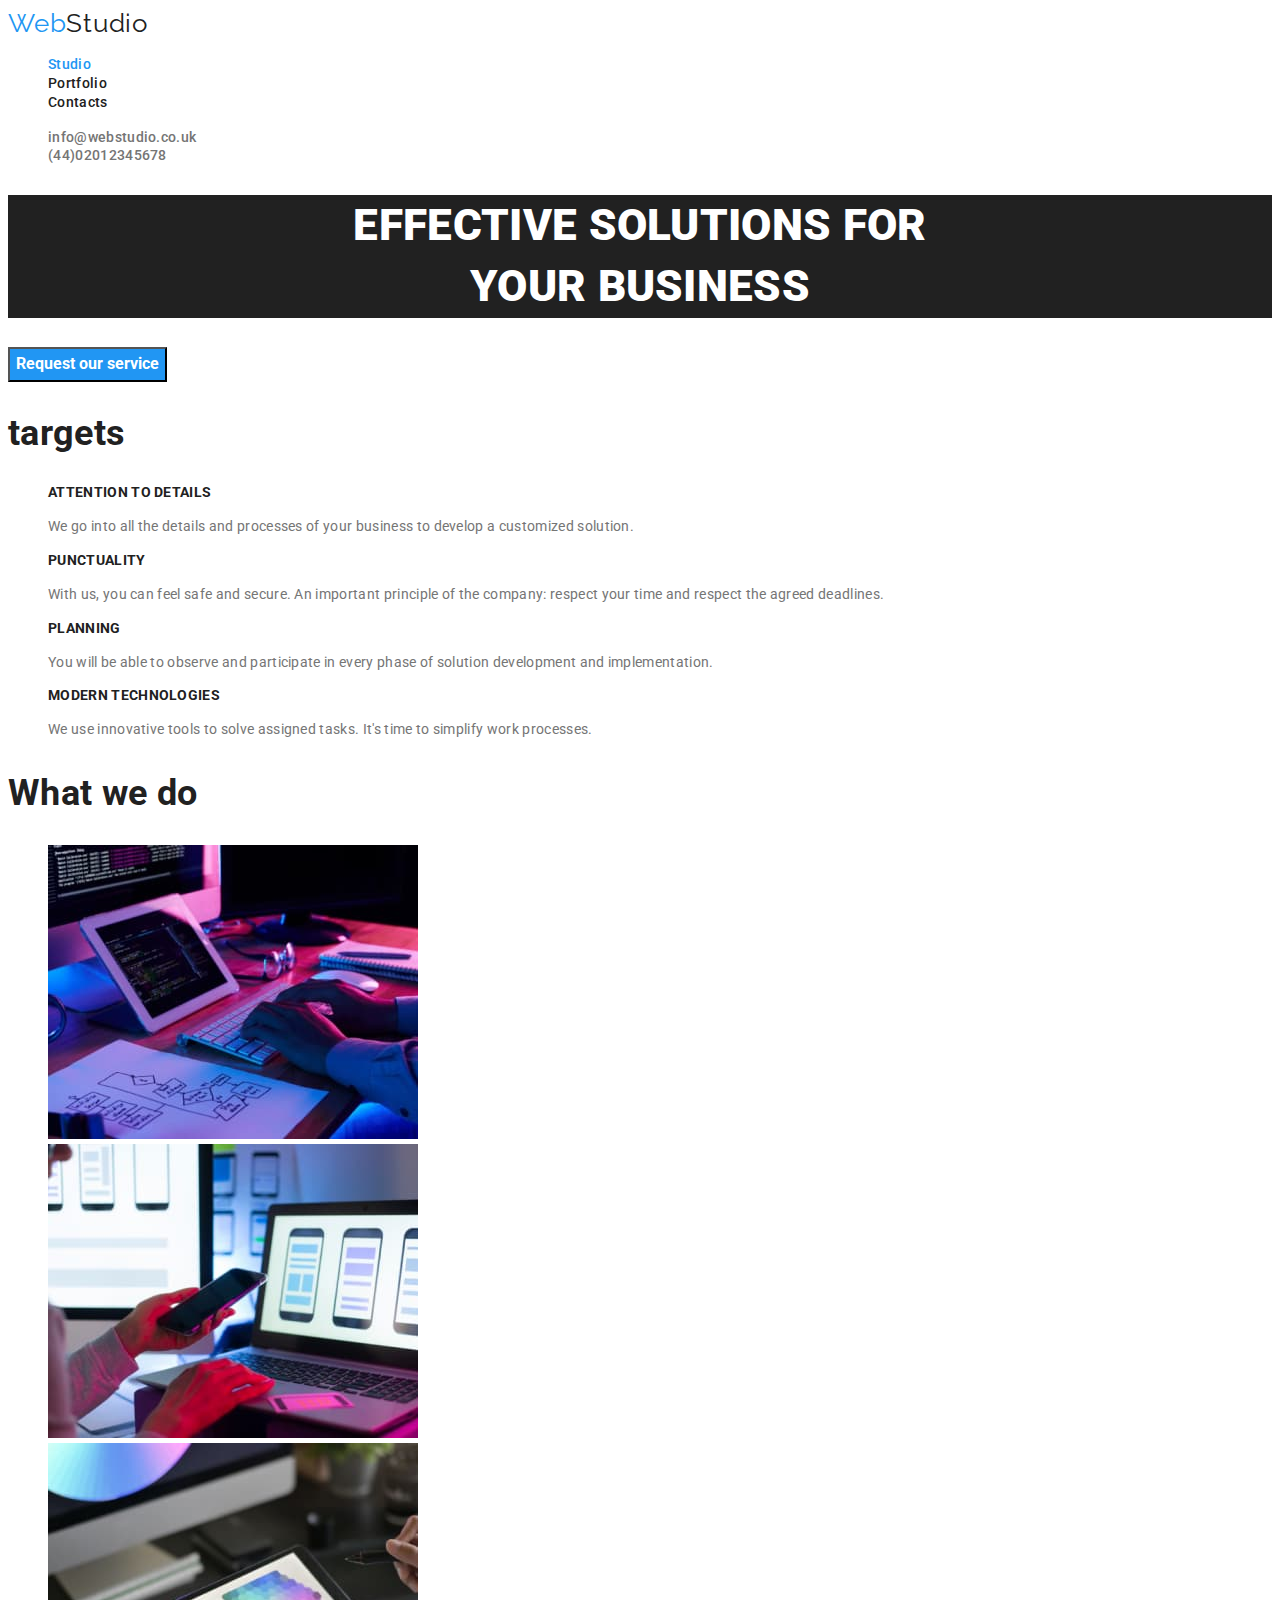
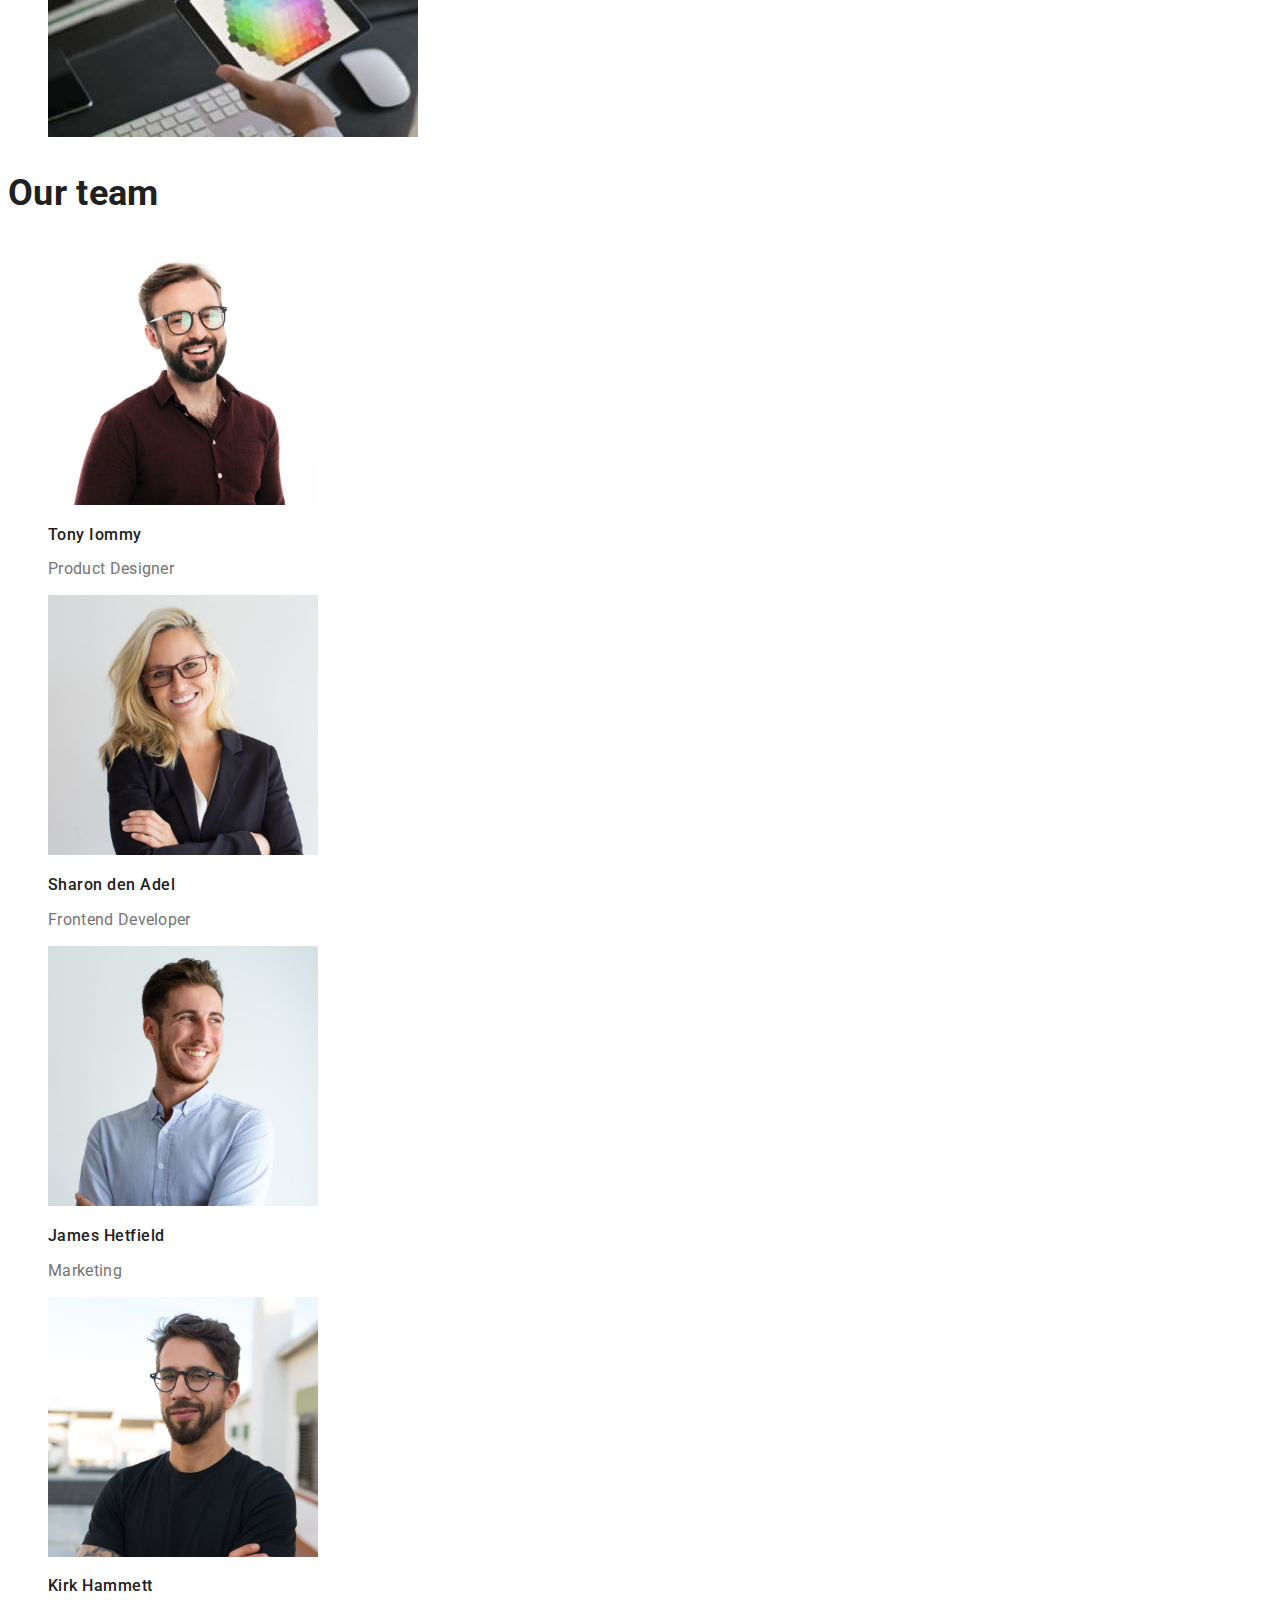
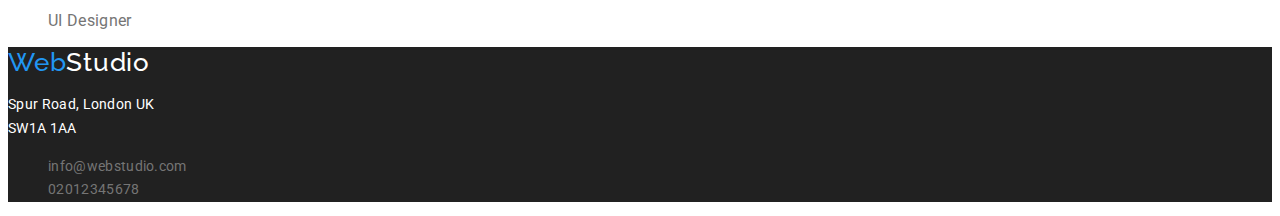
<file: index.html>
<!DOCTYPE html>
<html lang="en">
<head>
    <meta charset="UTF-8">
    <meta http-equiv="X-UA-Compatible" content="IE=edge">
    <meta name="viewport" content="width=device-width, initial-scale=1.0">
    <title>WebStudio</title>
    <link rel="preconnect" href="https://fonts.googleapis.com">
    <link rel="preconnect" href="https://fonts.gstatic.com" crossorigin>
    <link href="https://fonts.googleapis.com/css2?family=Raleway:wght@700&family=Roboto:wght@400;500;700;900&display=swap"
        rel="stylesheet">
    <link rel="stylesheet" href="./css/styles.css" />
</head>
<body>
    <header class="page-header">
    <nav>
        <a href="./index.html" class="logo">Web<span class="header">Studio</span></a>

        <ul  class="site-nav list">
            <li><a href="./index.html" class="link current">Studio</a></li>
            <li><a href="./portfolio.html" class="link">Portfolio</a></li>
            <li><a href="" class="link">Contacts</a></li>
        </ul>
     </nav>
   
        <ul class="auth-nav list">
            <li><a href="mailto:info@webstudio.co.uk" class="link">info@webstudio.co.uk</a></li>
            <li><a href="tel:+4402012345678" class="link">(44)02012345678</a></li>
        </ul>
    
    </header>

    <main>
        <section class="hero">
            <h1 class="hero-title">EFFECTIVE SOLUTIONS FOR <br />YOUR BUSINESS</h1>
            <button class="button  primary">Request our service</button>
        </section>
        <section class="section">
            <h2 class="section-title">targets</h2>
        <ul class="list">
            <li>
                <h3 class="section-title-targets">ATTENTION TO DETAILS</h3>
                <p class="text">We go into all the details and processes of your business to develop a customized solution.</p>
            </li>
            <li>
                <h3 class="section-title-targets">PUNCTUALITY</h3>
                <p class="text">With us, you can feel safe and secure. An important principle of the company: respect your time and respect the agreed
                deadlines.</p>
            </li>
            <li>
                <h3 class="section-title-targets">PLANNING</h3>
                <p class="text">You will be able to observe and participate in every phase of solution development and implementation.</p>
            </li>
            <li>
               <h3 class="section-title-targets">MODERN TECHNOLOGIES</h3>
               <p class="text">We use innovative tools to solve assigned tasks. It's time to simplify work processes.</p>
            </li>
        </ul>
        </section>
        <section class="section">
         <h2 class="section-title"> What we do </h2>
         <ul class="list">
            <li>
                <img src="./images/1.img.jpg" alt="1"
                width="370"
                height="294"/>
            </li>
            <li>
                <img src="./images/2.img.jpg" alt="2"
                width="370"
                height="294"/>            </li>
            <li>
                <img src="./images/3.img.jpg" alt="3"
                width="370"
                height="294"/>
            </li>
        </ul>
        </section>
        <section class="section">
             <h2 class="section-title"> Our team </h2>
            <ul class="list">
                <li>
                <img src="./images/Tony.jpg" alt="Tony Iommy"
                width="270"
                height="260"/>
            <h3 class="section-title-team">Tony Iommy</h3>
            <p>Product Designer</p>
                </li>
                <li>
                <img src="./images/Sharon.jpg" alt="Sharon den Adel"
                width="270"
                height="260"/>
            <h3 class="section-title-team">Sharon den Adel</h3>
            <p>Frontend Developer</p>
            </li>
            <li>
                <img src="./images/James.jpg" alt="James Hetfield"
                width="270"
                height="260"/>
            <h3 class="section-title-team">James Hetfield</h3>
            <p>Marketing</p>
            </li>
            <li>
               <img src="./images/Kirk.jpg" alt="Kirk Hammett"
               width="270"
                height="260"/>
            <h3 class="section-title-team">Kirk Hammett</h3>
            <p>UI Designer</p>
            </li>
            </ul>
        </section>
    </main>
    <footer class="footer">
        <a href="./index.html " class="logo">Web<span class="footer">Studio</span></a>
        <address class= "list">
            <p class="footer-text">Spur Road, London UK <br />
            SW1A 1AA</p>
            <ul class="list">
                <li>
                    <a href="mail:info@webstudio.com" class="link">info@webstudio.com</a>
                </li>
                <li>
                    <a href="tel:+4402012345678" class="link">02012345678</a>
                </li>
            </ul>
        </address>
    </footer>
    
</body>
</html>
</file>
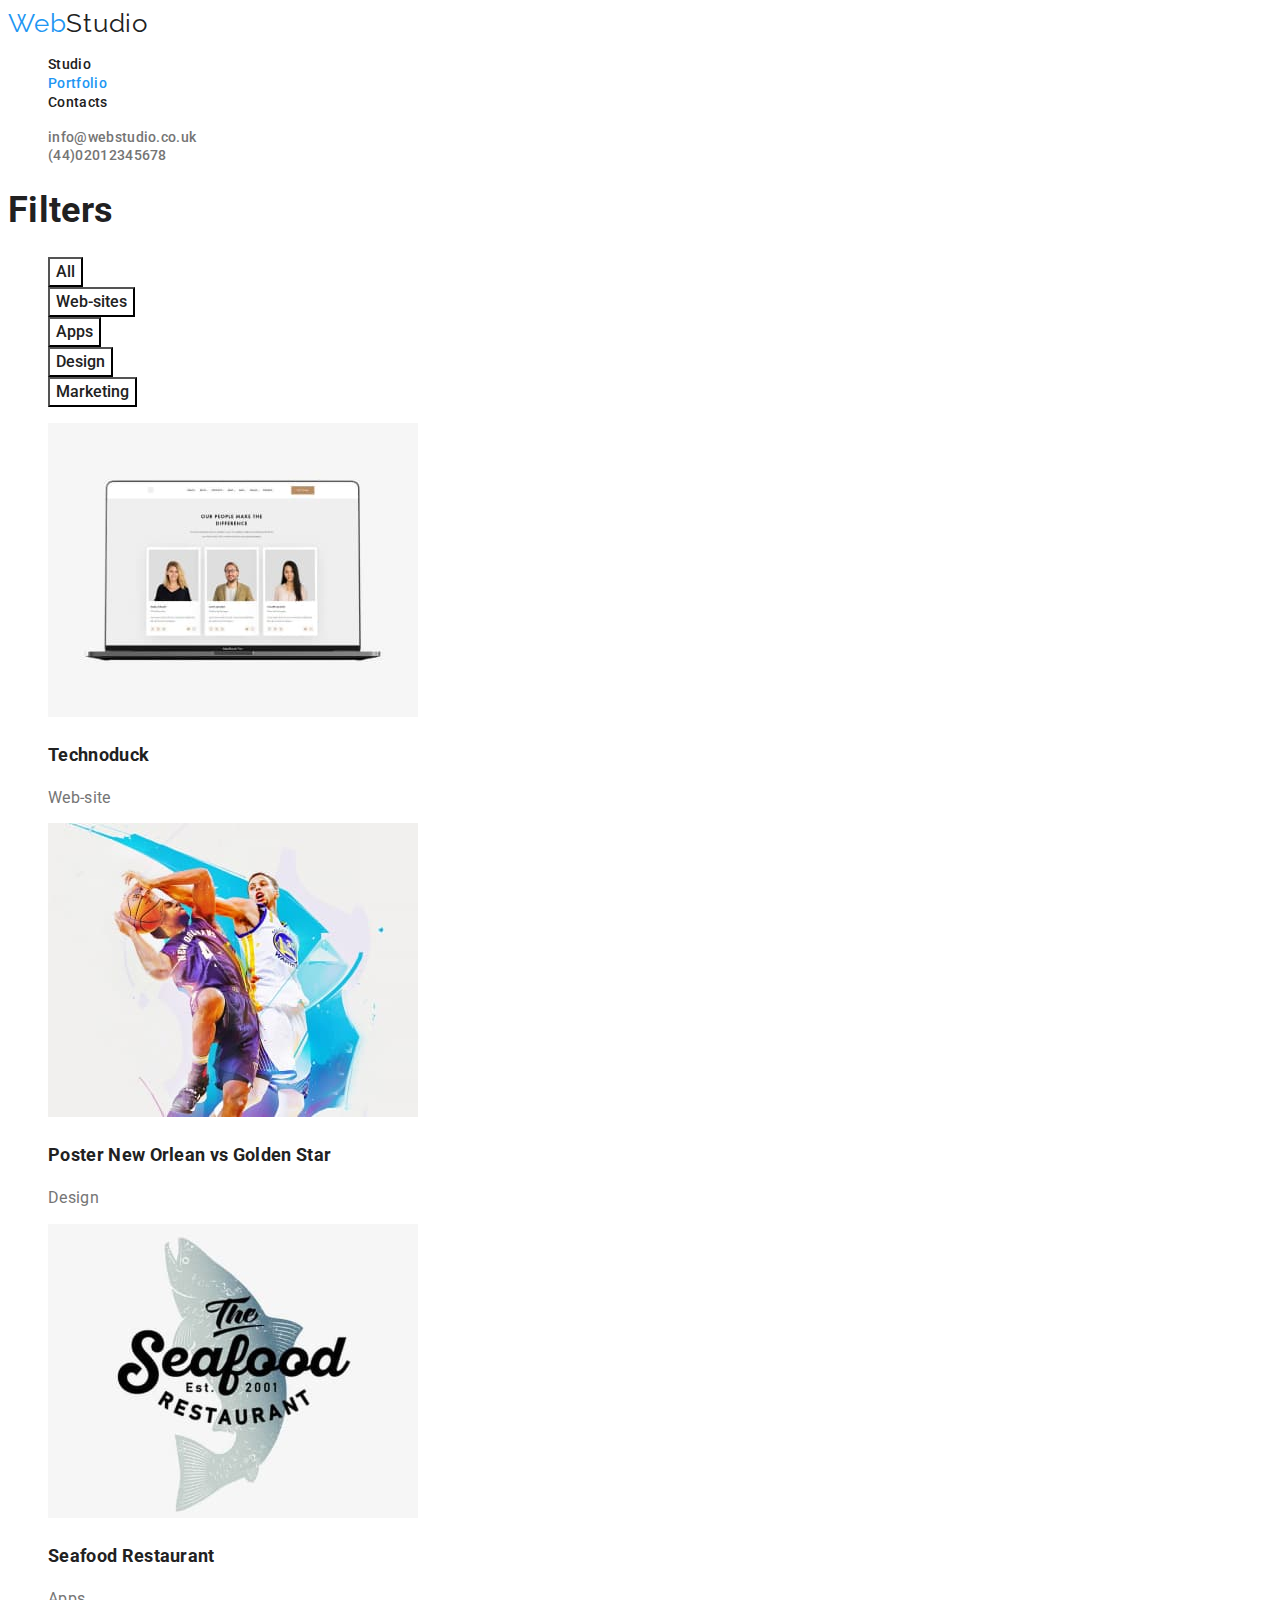
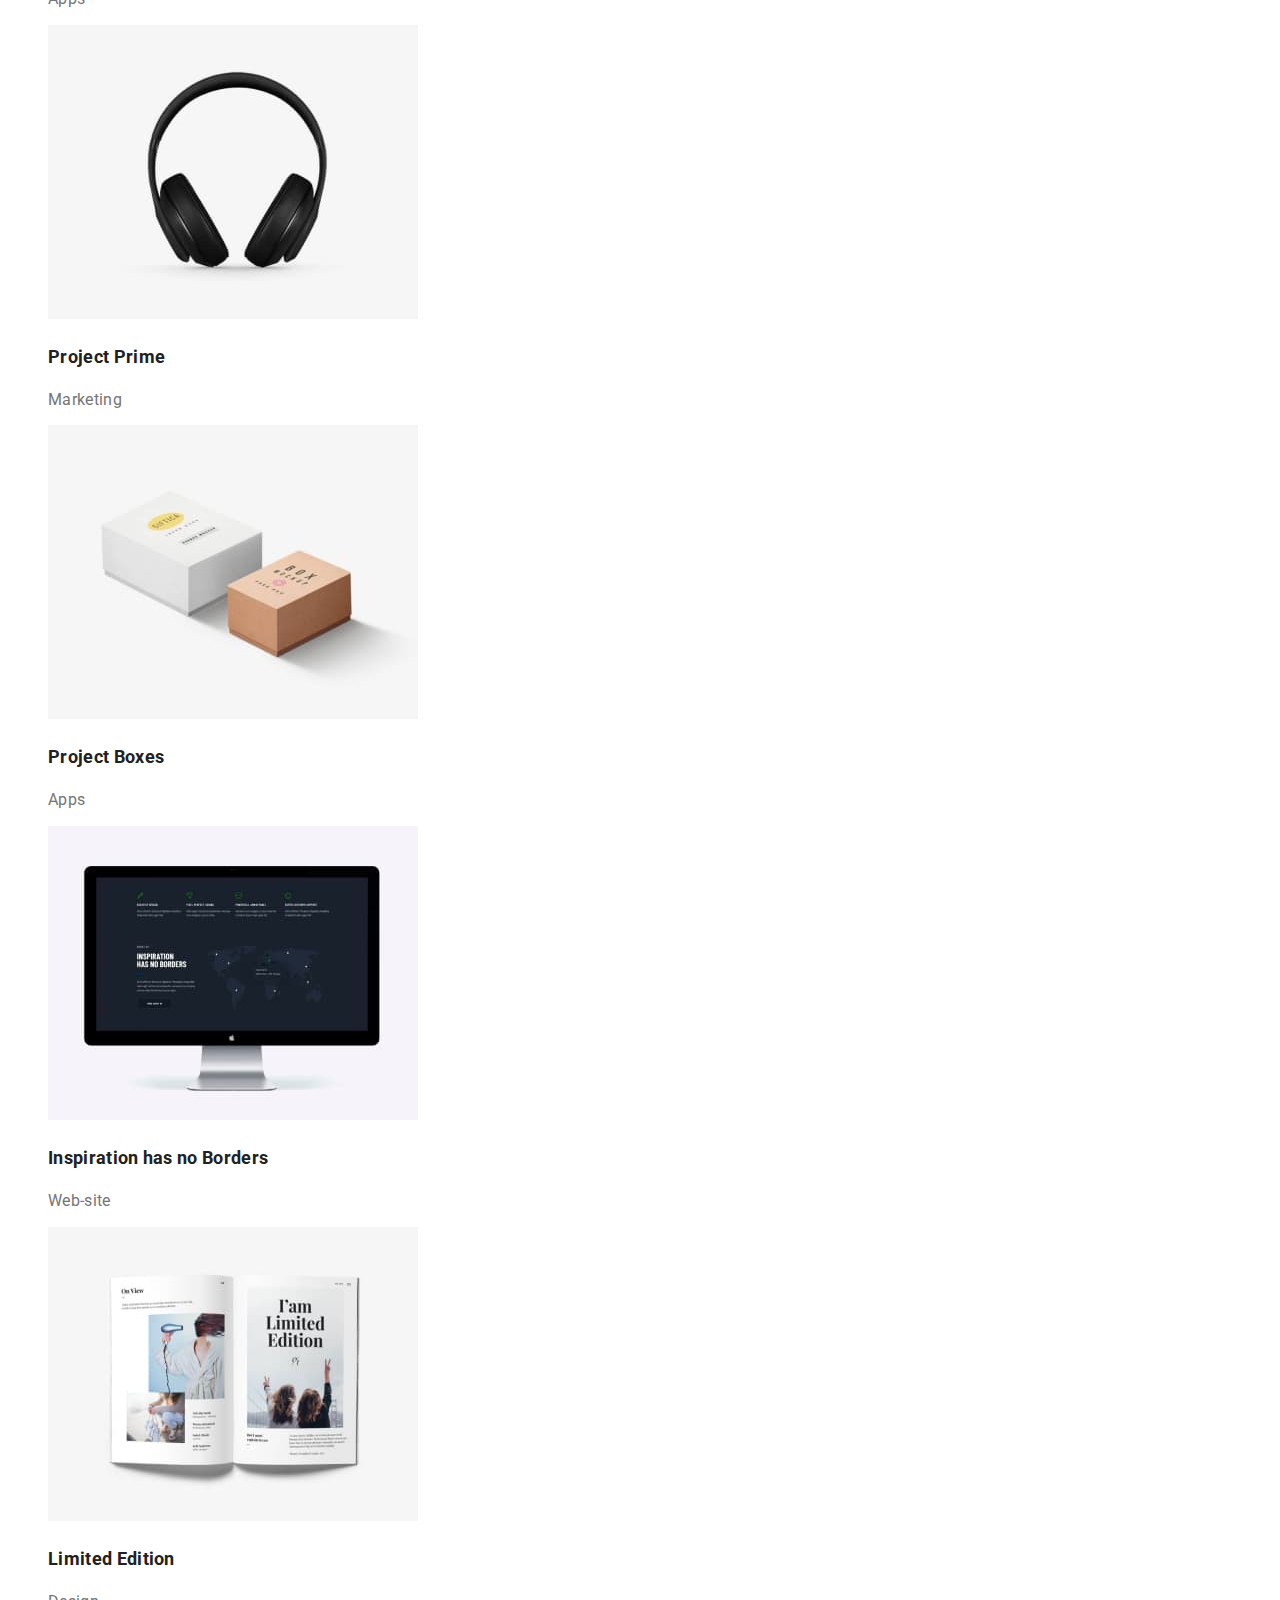
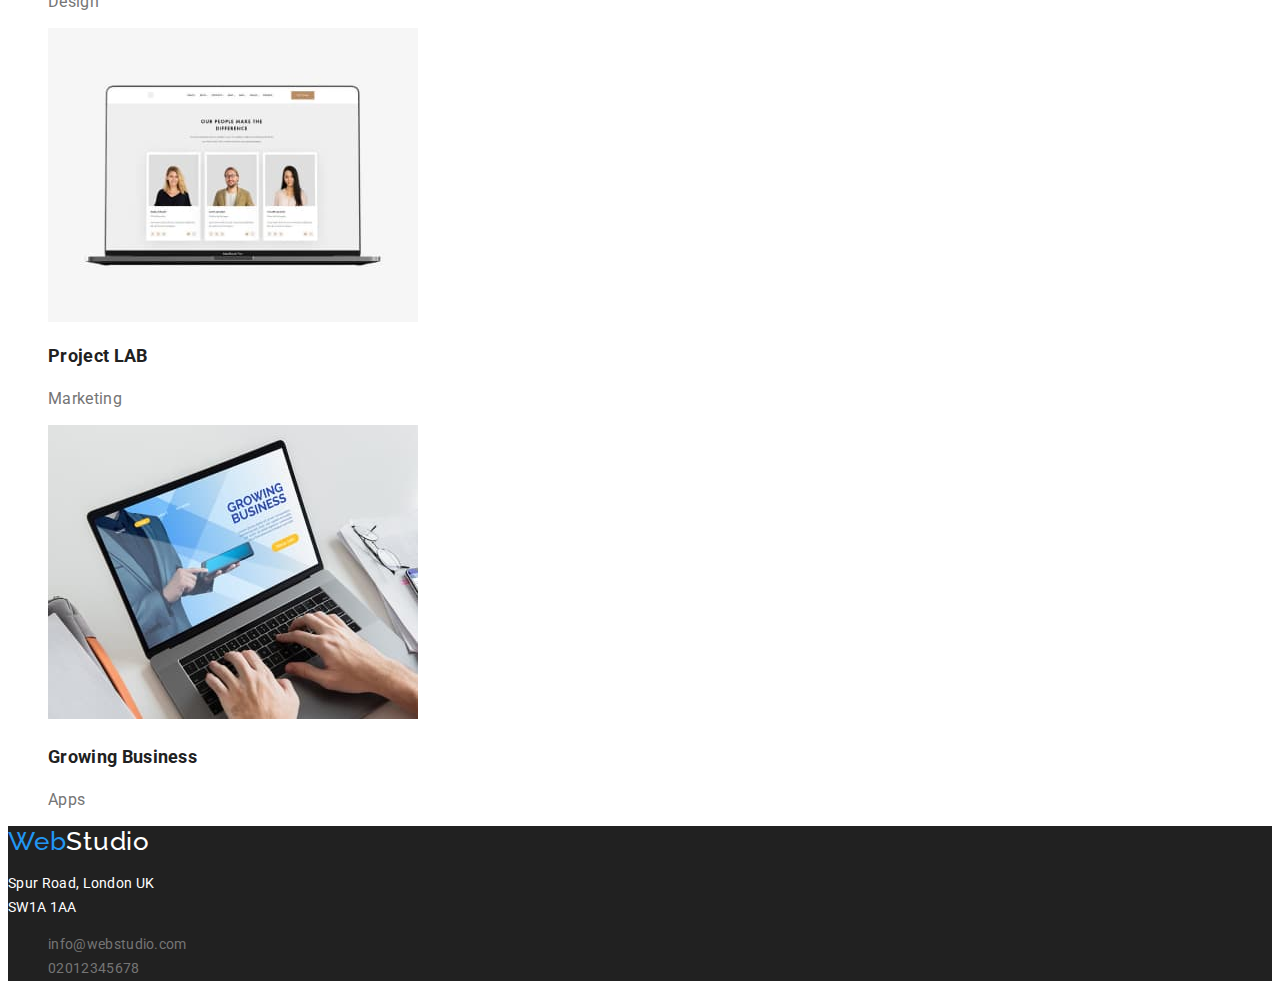
<file: portfolio.html>
<!DOCTYPE html>
<html lang="en">

<head>
    <meta charset="UTF-8">
    <meta http-equiv="X-UA-Compatible" content="IE=edge">
    <meta name="viewport" content="width=device-width, initial-scale=1.0">
    <title>WebStudio</title>
    <link rel="preconnect" href="https://fonts.googleapis.com">
    <link rel="preconnect" href="https://fonts.gstatic.com" crossorigin>
    <link
        href="https://fonts.googleapis.com/css2?family=Raleway:wght@700&family=Roboto:wght@400;500;700;900&display=swap"
        rel="stylesheet">
    <link rel="stylesheet" href="./css/styles.css" />
</head>

<body>
    <header class="page-header">
        <nav>
            <a href="./index.html" class="logo">Web<span class="header">Studio</span></a>
    
            <ul class="site-nav list">
                <li><a href="./index.html" class="link">Studio</a></li>
                <li><a href="./portfolio.html" class="link current">Portfolio</a></li>
                <li><a href="" class="link">Contacts</a></li>
            </ul>
        </nav>
    
        <ul class="auth-nav list">
            <li><a href="mailto:info@webstudio.co.uk" class="link">info@webstudio.co.uk</a></li>
            <li><a href="tel:+4402012345678" class="link">(44)02012345678</a></li>
        </ul>
    
    </header>
    <main>
        <section class="section">
            <h1 class="section-title">Filters</h1>
            <ul class="list">
                <li>
                    <button class="button secondary">All</button>
                </li>
                <li>
                    <button class="button secondary">Web-sites</button>
                </li>
                <li>
                    <button class="button secondary">Apps</button>
                </li>
                <li>
                    <button class="button secondary">Design</button>
                </li>
                <li>
                    <button class="button secondary">Marketing</button>
                </li>
            </ul>
        </section>
        <section class="section">
            <ul class="list">
                <li>
                    <img src="./images/Portfolio/img.jpg" alt="Technoduck"
                    width="370"
                    height="294" />
                        <h2 class="section-title-portfolio">Technoduck</h2>
                        <p>Web-site</p>
                </li>
                <li>
                    <img src="./images/Portfolio/img-1.jpg" alt="Poster New Orlean vs Golden Star"
                    width="370" />
                        <h2 class="section-title-portfolio">Poster New Orlean vs Golden Star</h2>
                        <p>Design</p>
                </li>
                <li>
                    <img src="./images/Portfolio/img-2.jpg" alt="Seafood Restaurant "
                    width="370"
                    height="294" />
                        <h2 class="section-title-portfolio">Seafood Restaurant</h2>
                        <p>Apps</p>
                </li>
                <li>
                    <img src="./images/Portfolio/img-3.jpg" alt="Project Prime"
                    width="370"
                    height="294" />
                        <h2 class="section-title-portfolio">Project Prime</h2>
                        <p>Marketing</p>
                </li>
                <li>
                    <img src="./images/Portfolio/img-4.jpg" alt="Project Boxes"
                    width="370"
                    height="294"/>
                        <h2 class="section-title-portfolio">Project Boxes</h2>
                        <p>Apps</p>
                </li>
                <li>
                    <img src="./images/Portfolio/img-5.jpg" alt="Inspiration has no Borders"
                    width="370"
                    height="294"/>
                        <h2 class="section-title-portfolio">Inspiration has no Borders</h2>
                        <p>Web-site</p>
                </li>
                <li>
                    <img src="./images/Portfolio/img-6.jpg" alt="Limited Edition"
                    width="370"
                    height="294"/>
                        <h2 class="section-title-portfolio">Limited Edition</h2>
                        <p>Design</p>
                </li>
                <li>
                    <img src="./images/Portfolio/img-7.jpg" alt="Project LAB"
                    width="370" height="294" />
                        <h1 class="section-title-portfolio">Project LAB</h1>
                        <p>Marketing</p>
                </li>
                <li>
                    <img src="./images/Portfolio/img-8.jpg" alt="Growing Business"
                    width="370" height="294"/>
                        <h2 class="section-title-portfolio">Growing Business</h2>
                        <p>Apps</p>
                </li>
            </ul>
        </section>
    </main>
    <footer class="footer">
        <a href="./index.html " class="logo">Web<span class="footer">Studio</span></a>
        <address class="list">
            <p class="footer-text">Spur Road, London UK <br />
                SW1A 1AA</p>
            <ul class="footer list">
                <li>
                    <a href="mail:info@webstudio.com" class="link">info@webstudio.com</a>
                </li>
                <li>
                    <a href="tel:+4402012345678" class="link">02012345678</a>
                </li>
            </ul>
        </address>
    </footer>
    </body>
    </html>
</file>
<file: css/styles.css>
/* p color #757575
h color #212121
background: #E5E5E5
white #FFFFFF
blue #2196F3
button color #F5F4FA */ 

:root{
--primary-text-color: #757575;
--section-title-colot: #212121;
--accent-color: #2196F3;
--accent-white-color: #FFFFFF;
}
body {
    background-color: var(--accent-white-color);
    color: var(--primary-text-color);
    
    font-family: Roboto, sans-serif;
    font-size: 16px;
    line-height: 1.18;
    letter-spacing: 0.02em;
}
.logo {
    color: var(--accent-color);
    font-family: Raleway, cursive;
    font-size: 26px;
    line-height: 1.19;
    letter-spacing: 0.03em;
    text-decoration: none;
}
.logo .header {
    color: var(--section-title-colot);
        font-family: Raleway, cursive;
        font-size: 26px;
        line-height: 1.19;
        letter-spacing: 0.03em;
        text-decoration: none;
}
.logo .footer {
    color: var(--accent-white-color);
        font-family: Raleway, cursive;
        font-size: 26px;
        line-height: 1.19;
        letter-spacing: 0.03em;
        text-decoration: none;
}
.logo .header:hover,
.logo .header:focus {
    color: var(--accent-color);
 }   
.logo .footer:hover,
.logo .footer:focus {
    color: var(--accent-color);
}
.page-header {
    color: var(--section-title-colot);
}

/*site-nav*/
.site-nav .link {
   color: var(--section-title-colot);
   font-weight: 500;
   font-size: 14px;
   line-height: 1.14;
   text-decoration: none;
}
.site-nav .link:hover,
.site-nav .link:focus {
    color: var(--accent-color);
}
.site-nav .link.current {
    color: var(--accent-color);
    font-weight: 500;
    font-size: 14px;
    line-height: 1.14;
    text-decoration: none;
}
.auth-nav .link{
    color: var(--primary-text-color);
    font-weight: 500;
    font-size: 14px;
    line-height: 1.14;
    text-decoration: none;
}
.auth-nav .link:hover,
.auth-nav .link:focus {
    color: var(--accent-color);
}
.list {
    list-style: none;
    text-decoration: none;
}
/*Hero*/
.hero-title {
    color:var(--accent-white-color);
    background-color: var(--section-title-colot);
    font-weight: 900;
    font-size: 44px;
    line-height: 1.4;
    text-align: center;
}
.text {
    font-style: normal;
    font-weight: 400;
    font-size: 14px;
    line-height: 1.7;
}

/*section*/
.section-title {
    color:var(--section-title-colot);
    font-weight: 700;
        font-size: 36px;
        line-height: 1.2;
}
.button {
    color: var(--section-title-colot);
    background-color: var(--accent-white-color);
    font-weight: 700;
        font-size: 36px;
        line-height: 1.16;
        text-align: center;
}
.button.primary {
    color: var(--accent-white-color);
    background-color: var(--accent-color);
    font-weight: 700;
    font-size: 16px;
    line-height: 1.8;
    text-align: center;
    font-family: inherit;

}
.button.secondary {
    color: var(--section-title-colot);
    background-color: var(--accent-white-color);
    font-family: inherit;
    font-weight: 500;
    font-size: 16px;
    line-height: 1.5;
    text-align: center;
}
.section-title-targets {
    color: var(--section-title-colot);
    font-weight: 700;
    font-size: 14px;
    line-height: 1.14;
    }
.section-title-team {
    color: var(--section-title-colot);
    font-weight: 500;
    font-size: 16px;
    line-height: 1.18;
    letter-spacing: 0.03em;
}
.section-title-portfolio {
    color: var(--section-title-colot);
    font-weight: 700;
    font-size: 18px;
    line-height: 2;
}
.footer {
    background-color: var(--section-title-colot);
    font-weight: 500;
    font-size: 14px;
    line-height: 1.7;
    text-decoration: none;
}
.footer .link {
    color: var(--primary-text-color);
    text-decoration: none;
}
.footer .link:hover,
.footer .link:focus {
    color: var(--accent-color);
}
.footer-text {
    color: var(--accent-white-color);
    font-style: normal;
    font-weight: 400;
    font-size: 14px;
    line-height: 1.7;
    text-decoration: none;
}
.footer .list {
    color: rgba(255, 255, 255, 0.6);
    font-style: normal;
    font-weight: 400;
    font-size: 14px;
    line-height: 1.7;
    text-decoration: none;
}
</file>
